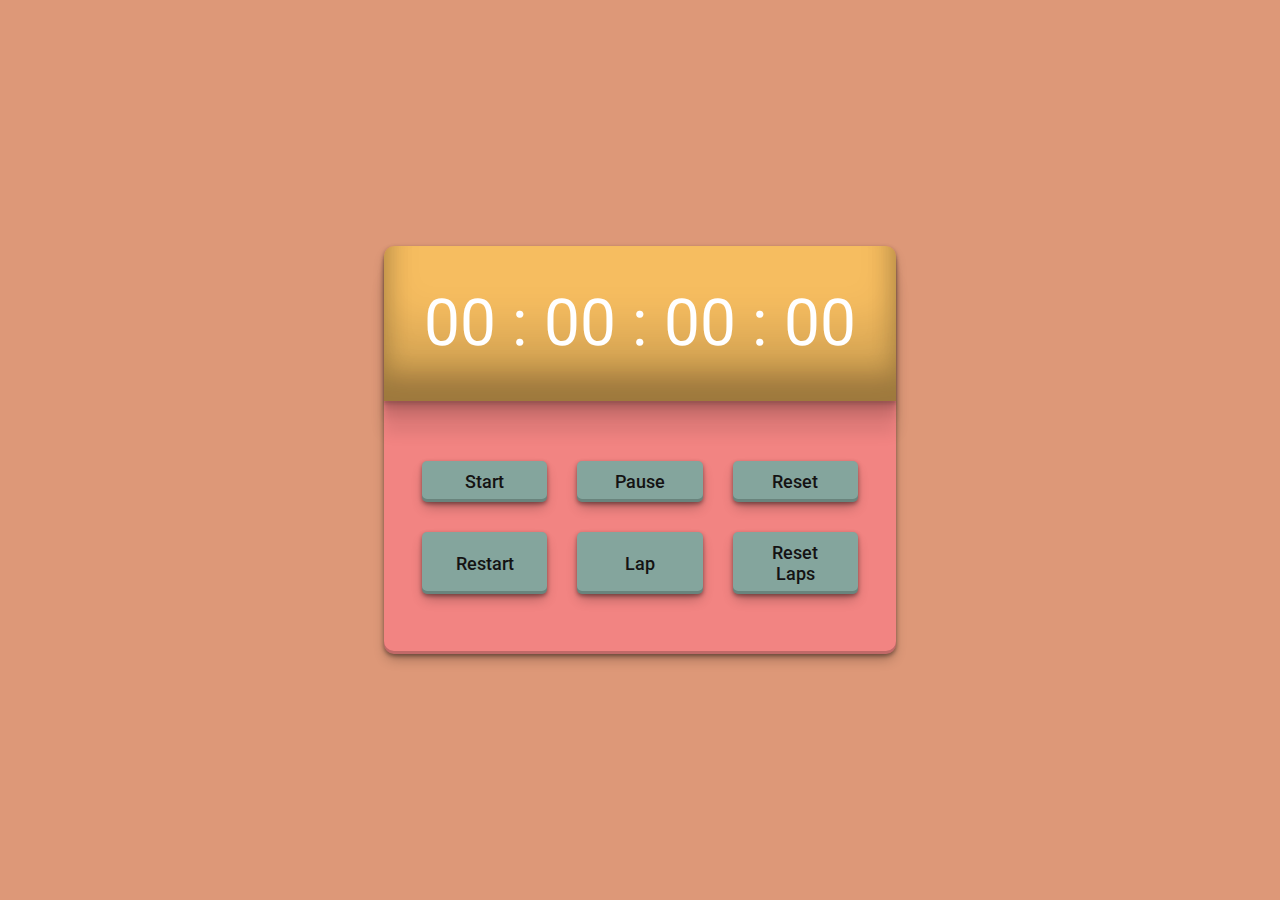
<file: Intership/TASK-2/Task2.html>
<!DOCTYPE html>
<html lang="en">
<head>
    <meta charset="UTF-8">
    <meta name="viewport" content="width=device-width, initial-scale=1.0">
    <title>StopWatch</title>
    <link rel="stylesheet" href="Task2.css">
    <link href="https://fonts.googleapis.com/css2?family=Roboto:wght@300;400;500;700&display=swap" rel="stylesheet">
</head>
<body>

    <div class="container">
        <div class="timer-Display">
            00 : 00 : 00 : 00
        </div>
        <ul class="laps"></ul>
        <div class="action">
            <button class="startTimer" onclick="start()">Start</button>
            <button class="pauseTimer" onclick="pause()">Pause</button>
            <button class="resetTimer" onclick="reset()">Reset</button>
            <button class="restartTimer" onclick="restart()">Restart</button>
            <button class="lap" onclick="lap()">Lap</button>
            <button class="resetLap" onclick="resetLap()">Reset Laps</button>
        </div>
    </div>

    <script src="Task2.js"></script>
</body>
</html>
</file>
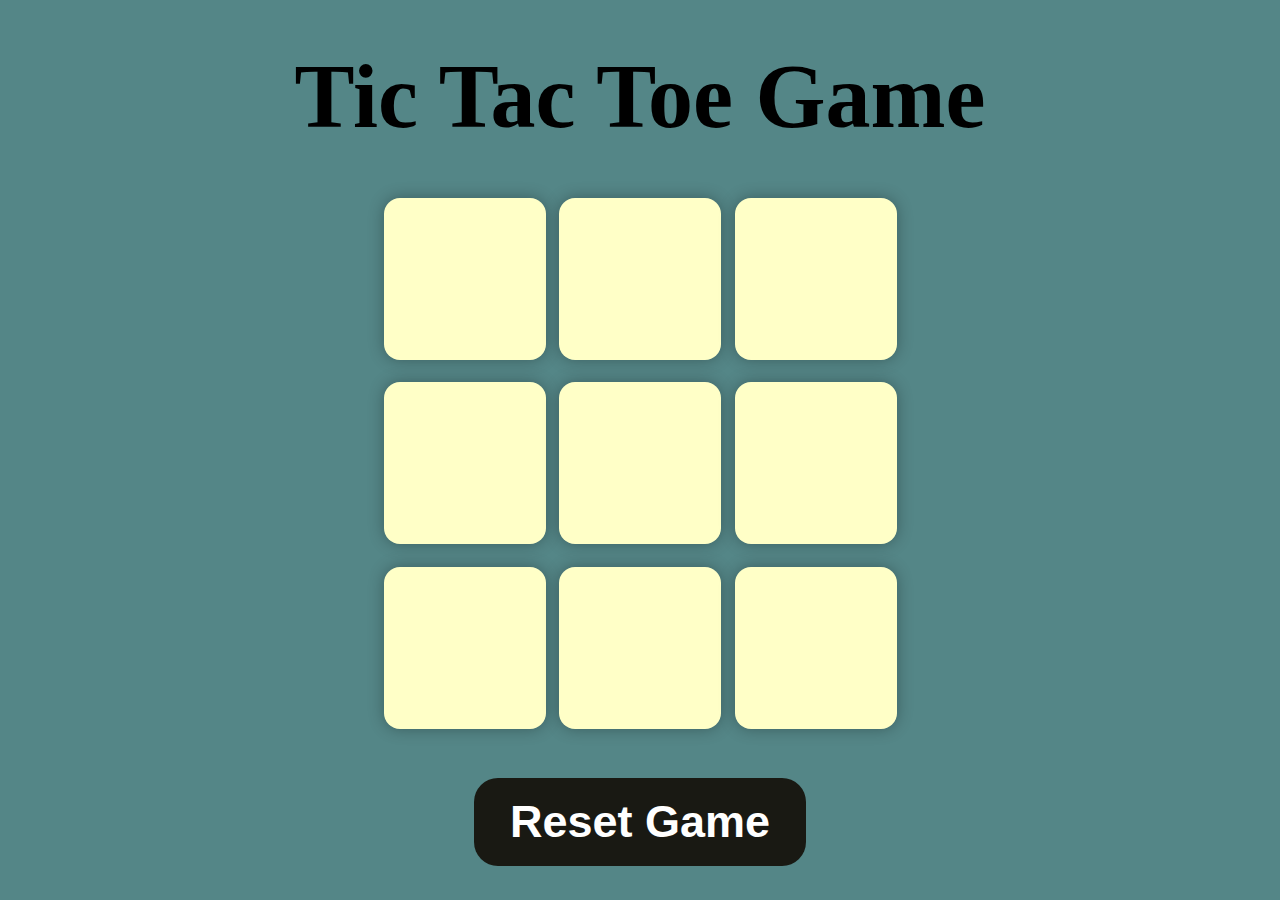
<file: Intership/TASK-3/Task3.html>
<!DOCTYPE html>
<html lang="en">
<head>
    <meta charset="UTF-8">
    <meta name="viewport" content="width=device-width, initial-scale=1.0">
    <title>Tic-Tac-Toe Game</title>
    <link rel="stylesheet" href="Task3.css">
</head>
<body>
    <div class="msg-container hide">
        <p id="msg">Winner</p>
        <button class="btn" id="new-btn">New Game</button>
    </div>
    <main>
        <h1 id="heading">Tic Tac Toe Game</h1>
        <div class="container">
            <div class="game">
                <button class="box"></button>
                <button class="box"></button>
                <button class="box"></button>
                <button class="box"></button>
                <button class="box"></button>
                <button class="box"></button>
                <button class="box"></button>
                <button class="box"></button>
                <button class="box"></button>
            </div>
        </div>

        <button class="btn" id="reset-btn">Reset Game</button>
    </main>



    <script src="Task3.js"></script>
</body>
</html>
</file>
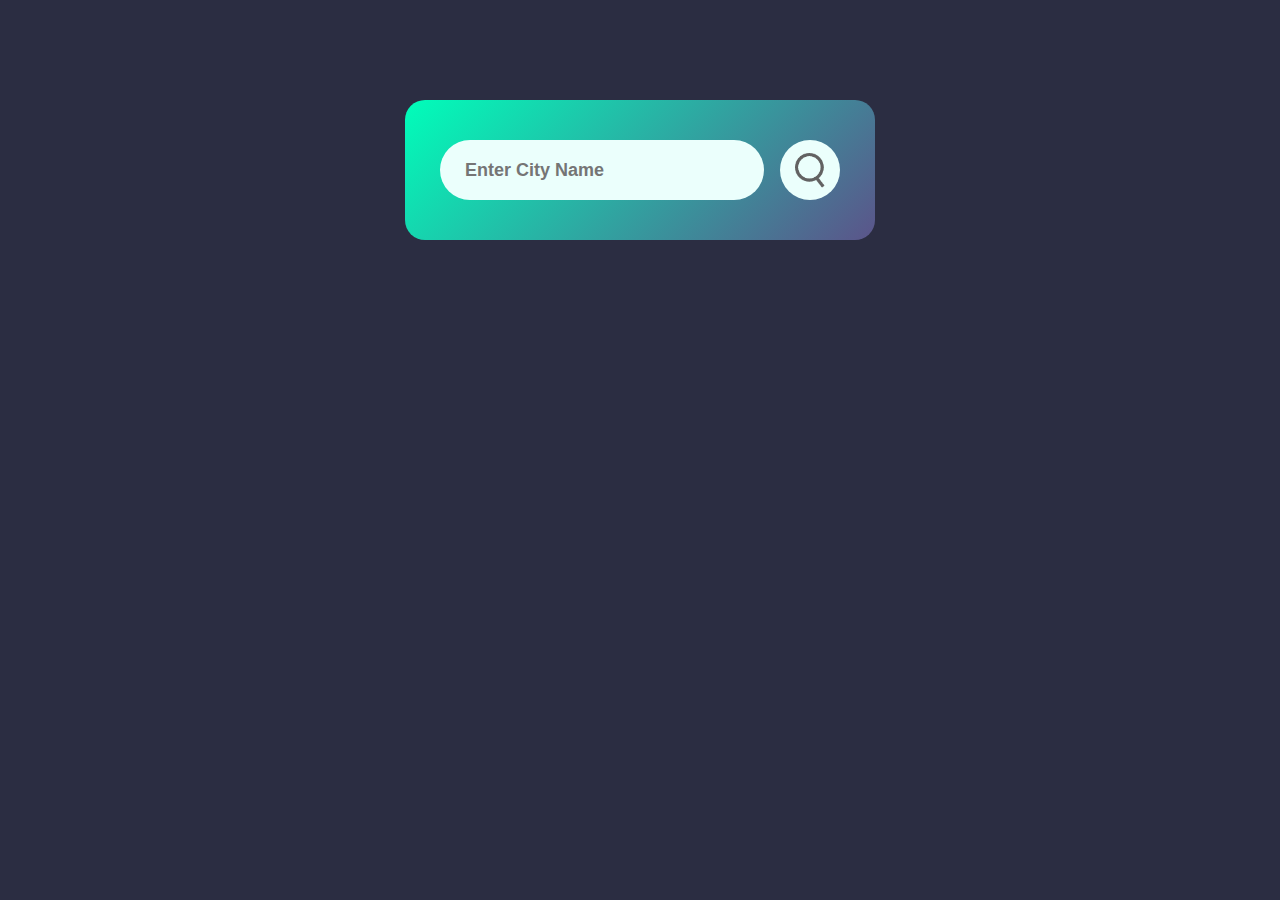
<file: Intership/TASK-5/Task5.html>
<!DOCTYPE html>
<html lang="en">
<head>
    <meta charset="UTF-8">
    <meta name="viewport" content="width=device-width, initial-scale=1.0">
    <title>Weather App</title>
    <link rel="stylesheet" href="Task5.css">
</head>
<body>
    <div class="card">
        <div class="search">
            <input type="text" placeholder="Enter City Name">
            <button><img src="images/search.png"></button>
        </div>
        <div class="error">
            <p>Invalid City Name</p>
        </div>
        <div class="weather">
            <img src="images/clouds.png" class="weather-icon">
            <h1 class="temp">22°C</h1>
            <h2 class="city">New York</h2>
            <div class="details">
                <div class="col">
                    <img src="images/humidity.png">
                    <div>
                        <p class="Humidity">50%</p>
                        <p>Humidity</p>
                    </div>
                </div>
                <div class="col">
                    <img src="images/wind.png">
                    <div>
                        <p class="wind">15 km/h</p>
                        <p>Wind Speed</p>
                    </div>

                </div>
            </div>
        </div>
    </div>
    

    <script src="Task5.js"></script>
</body>
</html>
</file>
<file: Intership/TASK-2/Task2.css>
*{
    margin: 0;
    padding: 0;
    box-sizing: border-box;
}

body{
    background-color: #dd9878;
}

.container{
    background-color: #f28482;
    width: 40%;
    min-width: 500px;
    position: absolute;
    top: 50%;
    left: 50%;
    transform: translate(-50%, -50%);
    padding-top: 0;
    padding-bottom: 60px;
    border-radius: 10px;
    box-shadow: rgba(0, 0, 0, 0.4) 0px 2px 4px,
                rgba(0, 0, 0, 0.3) 0px 7px 13px -3px, 
                rgba(0, 0, 0, 0.2) 0px -3px 0px inset;
}

.timer-Display{
    width: 100%;
    background: #f6bd60;
    padding: 40px 0;
    font-family: "Roboto", sans-serif;
    color: #ffffff;
    display: flex;
    justify-content: center;
    align-items: center;
    font-size: 4rem;
    border-radius: 10px 10px 0 0;
    box-shadow: rgba(0, 0, 0, 0.17) 0px -23px 25px 0px inset,
                rgba(0, 0, 0, 0.15) 0px -36px 30px 0px inset, 
                rgba(0, 0, 0, 0.1) 0px -79px 40px 0px inset, 
                rgba(0, 0, 0, 0.06) 0px 2px 1px, 
                rgba(0, 0, 0, 0.09) 0px 4px 2px, 
                rgba(0, 0, 0, 0.09) 0px 8px 4px, 
                rgba(0, 0, 0, 0.09) 0px 16px 8px, 
                rgba(0, 0, 0, 0.09) 0px 32px 16px;
}


.laps{
    text-align: center;
    text-decoration: none;
    margin-top: 10px;
    color: #fff;
}



.action{
    width: 85%;
    margin: 60px auto 0 auto;
    display: grid;
    grid-template-columns: repeat(3, 1fr);
    grid-gap: 30px;
}

.action button{
    padding: 10px 20px;
    background-color: #84a59d;
    color: #141313;
    border: none;
    font-family:  "Roboto", sans-serif;
    font-size: 18px;
    font-weight: 500;
    border-radius: 5px;
    cursor: pointer;
    box-shadow: rgba(0, 0, 0, 0.4) 0px 2px 4px, 
                rgba(0, 0, 0, 0.3) 0px 7px 13px -3px, 
                rgba(0, 0, 0, 0.2) 0px -3px 0px inset;   
}

.action button:hover{
    background-color:#C2095A;
    color: #ffffff;
    border: 3px solid #090446;
    padding: 7px 17px;
}
</file>
<file: Intership/TASK-3/Task3.css>
*{
    margin: 0;
    padding: 0;
    box-sizing: border-box;
}

body {
    background-color: #548687;
    text-align: center;
}

#heading{
    font-size: 10vmin;
    margin-top: 5vmin;
}

.container{
    height: 70vmin;
    /* background-color: rgb(93, 9, 172); */
    display: flex;
    justify-content: center;
    align-items: center;
}

.game{
    display: flex;
    justify-content: center;
    align-items: center;
    height: 60vmin;
    width: 60vmin;
    /* background-color: rgb(237, 55, 55); */
    flex-wrap: wrap;
    gap: 1.5vmin;
}

.box{
    height: 18vmin;
    width: 18vmin;
    border: none;
    border-radius: 1rem;
    box-shadow: 0 0 1rem rgba(0, 0, 0, 0.3);
    font-size: 8vmin;
    color: #b0413e;
    background-color: #ffffc7;
}

.btn{
    border: none;
    border-radius: 1.5rem;
    font-size:5vmin;
    padding: 2vmin 4vmin;
    font-weight: 600;
    color: #fff;
    background-color: #191913;
}

#msg {
    color: #ffffc7;
    font-size: 5vmin;
}

.msg-container {
    height: 100vmin;
    display: flex;
    justify-content: center;
    align-items: center;
    flex-direction: column;
    gap: 4rem;
}

.hide{
    display: none;
}

.main{
    display: none;
}
</file>
<file: Intership/TASK-5/Task5.css>
*{
    margin: 0;
    padding: 0;
    box-sizing: border-box;
    font-family:'Poppins', sans-serif;
}

body{
    background: #2b2d42;
}

.card{
    width: 90%;
    max-width: 470px;
    border-radius: 20px;
    margin: 100px auto 0;
    padding: 40px 35px;
    color: #fff;
    text-align: center;
    background: linear-gradient(135deg,#00feba,#5b548a);
}

.search{
    width: 100%;
    display: flex;
    justify-content: space-between;
    align-items: center;
}

.search input{
    border: 0;
    outline: 0;
    padding: 10px 25px;
    border-radius: 30px;
    flex: 1;
    margin-right: 16px;
    color: black;
    background: #ebfffc;
    height: 60px;
    font-size: 18px;
    font-weight: 700 ;
}

.search button{
    border: 0;
    outline: 0;
    background: #ebfffc;
    width: 60px;
    height: 60px;
    border-radius: 50%;
    cursor: pointer;
}

.search button img{
    width: 30px;
    padding: 13px 0;
}

.weather-icon{
    width: 170px;
    margin-top: 30px;
}

.weather h1{
    font-size: 80px;
    font-weight: 500;
}

.weather h2{
    font-size: 45px;
    font-weight: 400;
    margin-top: -7px;
}

.details{
    display: flex;
    align-items: center;
    justify-content: space-between;
    margin-top: 50px;
    padding: 0 20px;
}

.col{
    display: flex;
    align-items: center;
    text-align: left;
}

.col img{
    width: 40px;
    margin-right: 10px;
}

.Humidity,.wind{
    font-size: 28px;
    margin-top: -6px;
}

.weather{
    display: none;
}

.error{
    font-size: 30px;
    color: #e72842;
    margin-top: 35px;
    text-align: center;
    font-weight: 700;
    display: none;
}
</file>
